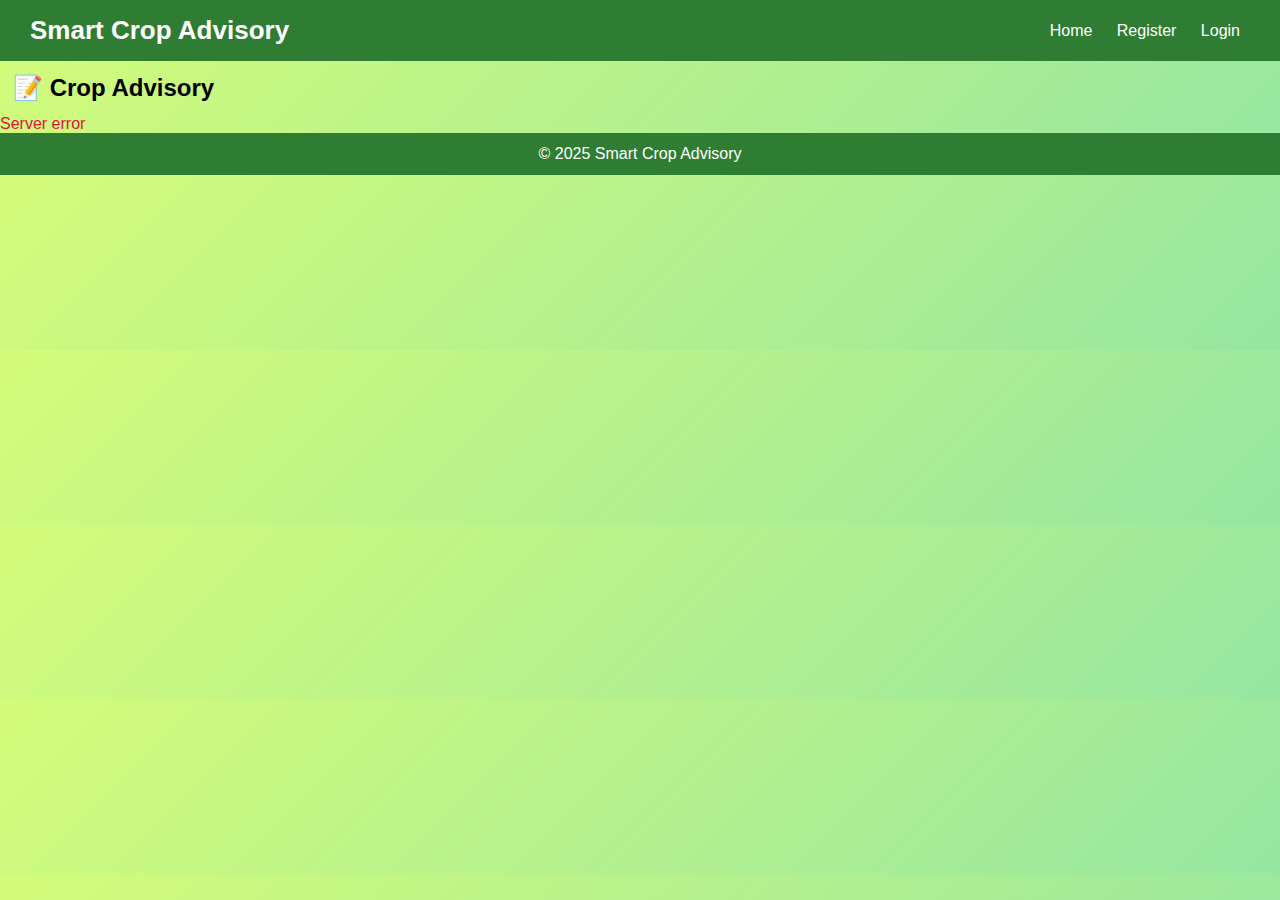
<file: advisory.html>
<!DOCTYPE html>
<html lang="en">
<head>
  <meta charset="utf-8" />
  <meta name="viewport" content="width=device-width,initial-scale=1" />
  <title>Advisory - Smart Crop</title>
  <link rel="stylesheet" href="css/style.css" />
  <script defer src="js/app.js"></script>
</head>
<body>
  <header class="navbar">
  <h1>Smart Crop Advisory</h1>
  <nav id="navbar"></nav> <!-- JS will inject links -->
</header>

  <main class="advisory-container">
    <h2>📝 Crop Advisory</h2>

    <div id="advisoryList" class="grid">
      <p id="advisoryLoading">Loading advisory…</p>
    </div>
  </main>

  <footer>
    <p>© 2025 Smart Crop Advisory</p>
  </footer>
</body>
</html>
</file>
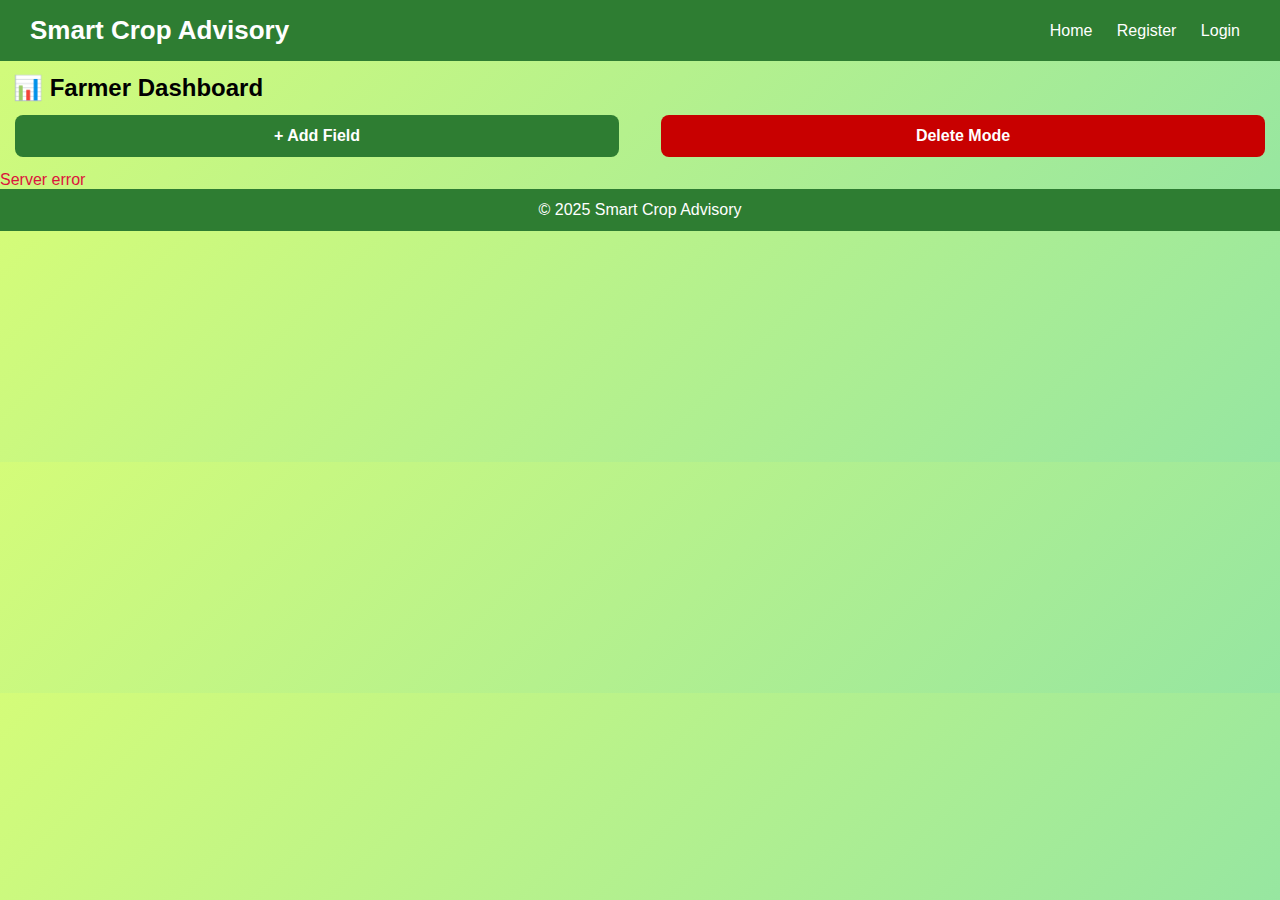
<file: dashboard.html>
<!DOCTYPE html>
<html lang="en">

<head>
  <meta charset="utf-8" />
  <meta name="viewport" content="width=device-width,initial-scale=1" />
  <title>Dashboard - Smart Crop</title>
  <link rel="stylesheet" href="css/style.css" />
  <script defer src="js/app.js"></script>
</head>

<body>
  <script>
    fetch("https://smart-crop-backend.onrender.com/configChatbase")
  .then(res => res.json())
  .then(data => {
    const chatbaseId = data.id;
    const script = document.createElement("script");
    script.src = "https://www.chatbase.co/embed.min.js";
    script.id = chatbaseId;
    script.defer = true;
    document.body.appendChild(script);
  })
  .catch(err => console.error("Chatbase load error:", err));

  </script>


  <header class="navbar">
    <h1>Smart Crop Advisory</h1>
    <nav id="navbar"></nav> <!-- JS will inject links -->
  </header>

  <main class="dashboard-container">
    <h2>📊 Farmer Dashboard</h2>

    <div class="together" style="display:flex; gap:12px; margin-bottom:14px; flex-wrap:wrap;">
      <button class="btn" onclick="location.href='field.html'">+ Add Field</button>
      <button class="btn" id="toggleDeleteBtn">Delete Mode</button>
    </div>


    <div id="fieldsGrid" class="grid">
      <!-- JS inserts field cards here -->
      <p id="loadingFields">Loading your fields…</p>
    </div>
  </main>

  <footer>
    <p>© 2025 Smart Crop Advisory</p>
  </footer>
</body>

</html>
</file>
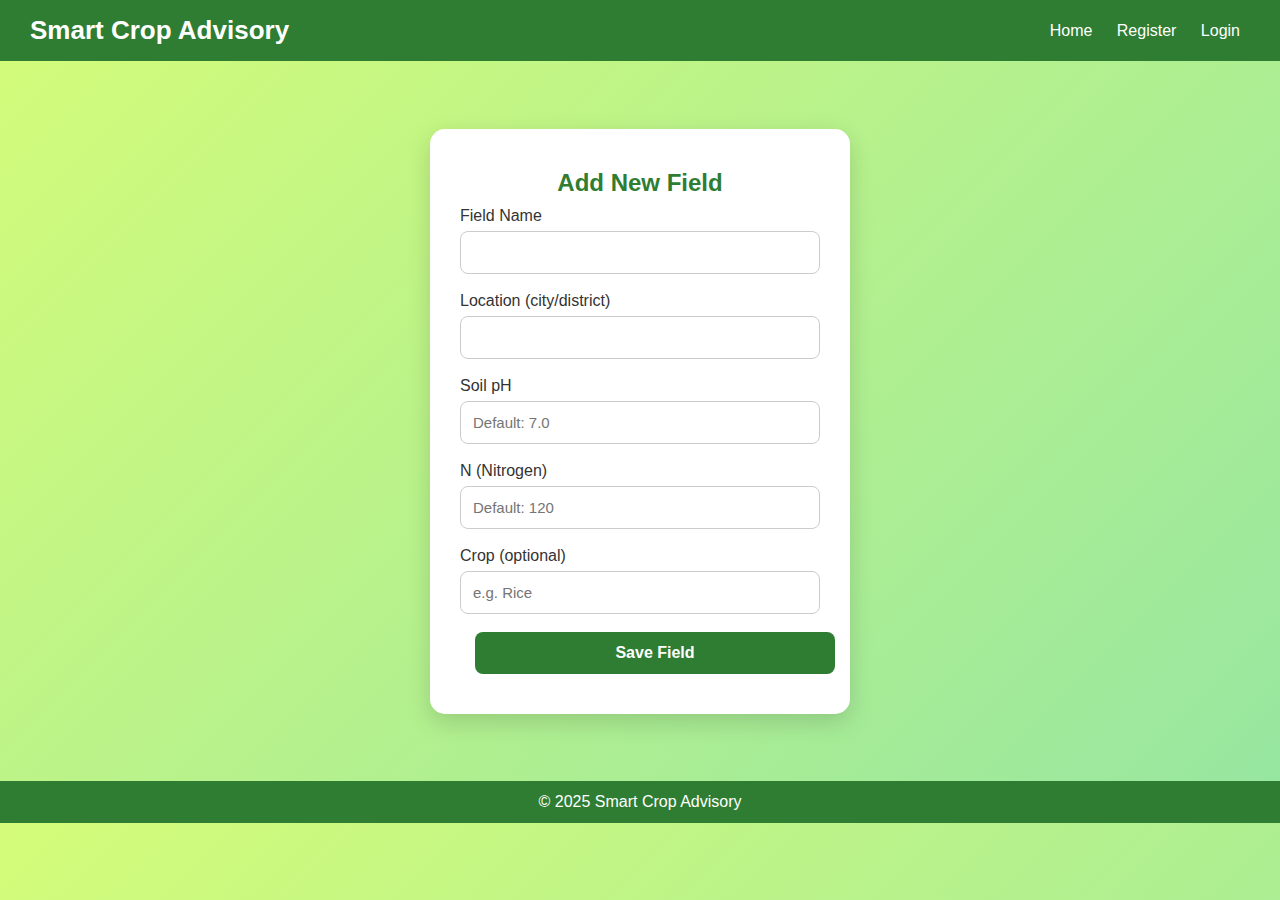
<file: field.html>
<!DOCTYPE html>
<html lang="en">
<head>
  <meta charset="utf-8" />
  <meta name="viewport" content="width=device-width,initial-scale=1" />
  <title>Add Field - Smart Crop</title>
  <link rel="stylesheet" href="css/style.css" />
  <script defer src="js/app.js"></script>
</head>
<body>
  <header class="navbar">
  <h1>Smart Crop Advisory</h1>
  <nav id="navbar"></nav> <!-- JS will inject links -->
</header>

  <main class="form-page">
  <div class="form-card">
    <h2>Add New Field</h2>

    <form id="fieldForm">
      <label for="fieldName">Field Name</label>
      <input id="fieldName" type="text" required />

      <label for="location">Location (city/district)</label>
      <input id="location" type="text" required />

      <label for="soilPh">Soil pH</label>
      <input id="soilPh" type="number" placeholder="Default: 7.0" step="0.1"/>

      <label for="N">N (Nitrogen)</label>
      <input id="N" type="number" placeholder="Default: 120" step="1"/>

      <label for="crop">Crop (optional)</label>
      <input id="crop" type="text" placeholder="e.g. Rice" />

      <button type="submit" class="btn">Save Field</button>
      <div id="fieldMsg"></div>
    </form>
  </div>
</main>

  <footer>
    <p>© 2025 Smart Crop Advisory</p>
  </footer>
</body>
</html>
</file>
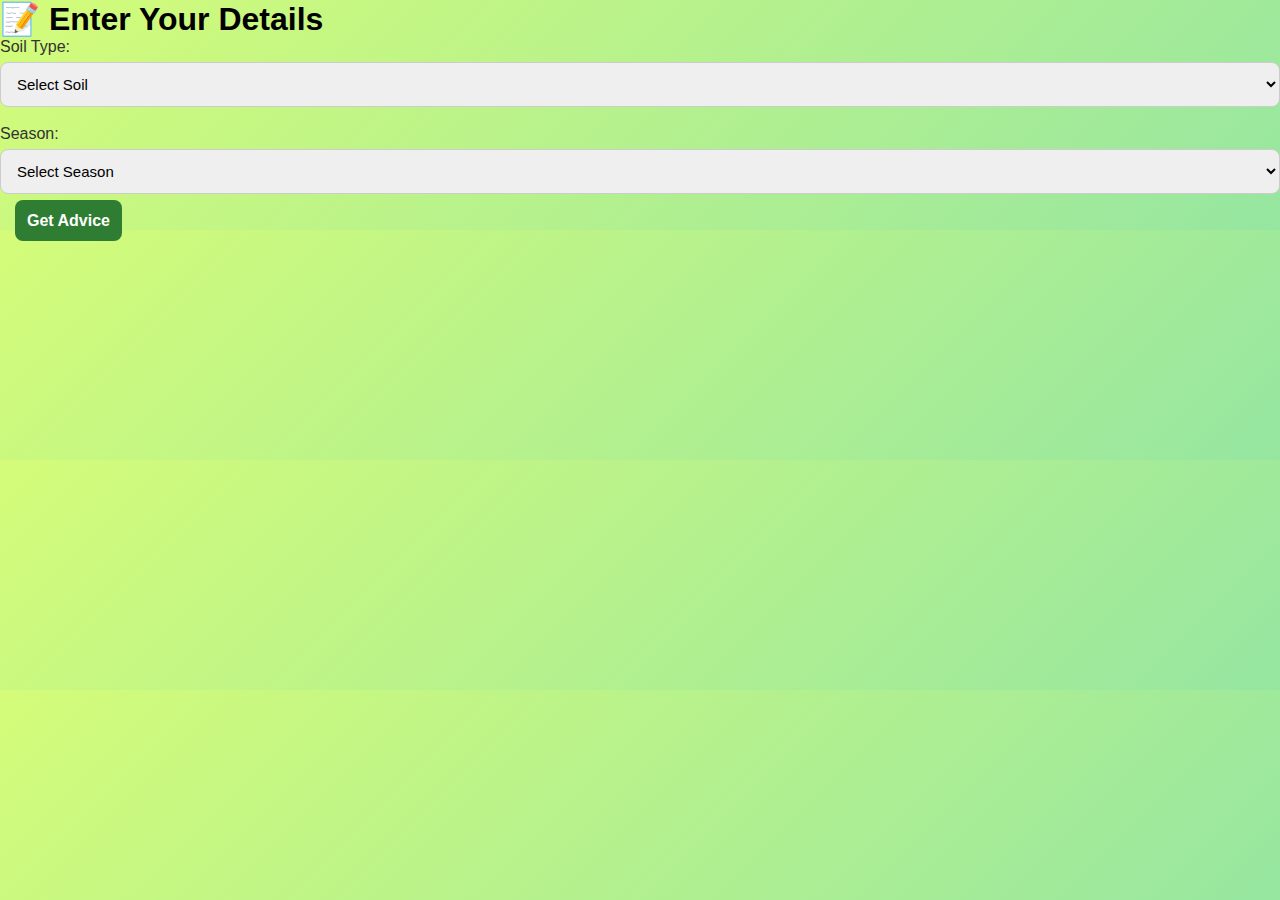
<file: form.html>
<!DOCTYPE html>
<html lang="en">
<head>
  <meta charset="UTF-8">
  <meta name="viewport" content="width=device-width, initial-scale=1.0">
  <title>Enter Details</title>
  <link rel="stylesheet" href="css/style.css">
</head>
<body>
  <header>
    <h1>📝 Enter Your Details</h1>
  </header>

  <main>
    <form class="form-box">
      <label for="soil">Soil Type:</label>
      <select id="soil" name="soil">
        <option value="">Select Soil</option>
        <option value="clay">Clay</option>
        <option value="sandy">Sandy</option>
        <option value="loamy">Loamy</option>
      </select>

      <label for="season">Season:</label>
      <select id="season" name="season">
        <option value="">Select Season</option>
        <option value="rabi">Rabi</option>
        <option value="kharif">Kharif</option>
      </select>

      <a href="advisory.html" class="btn">Get Advice</a>
    </form>
  </main>
</body>
</html>
</file>
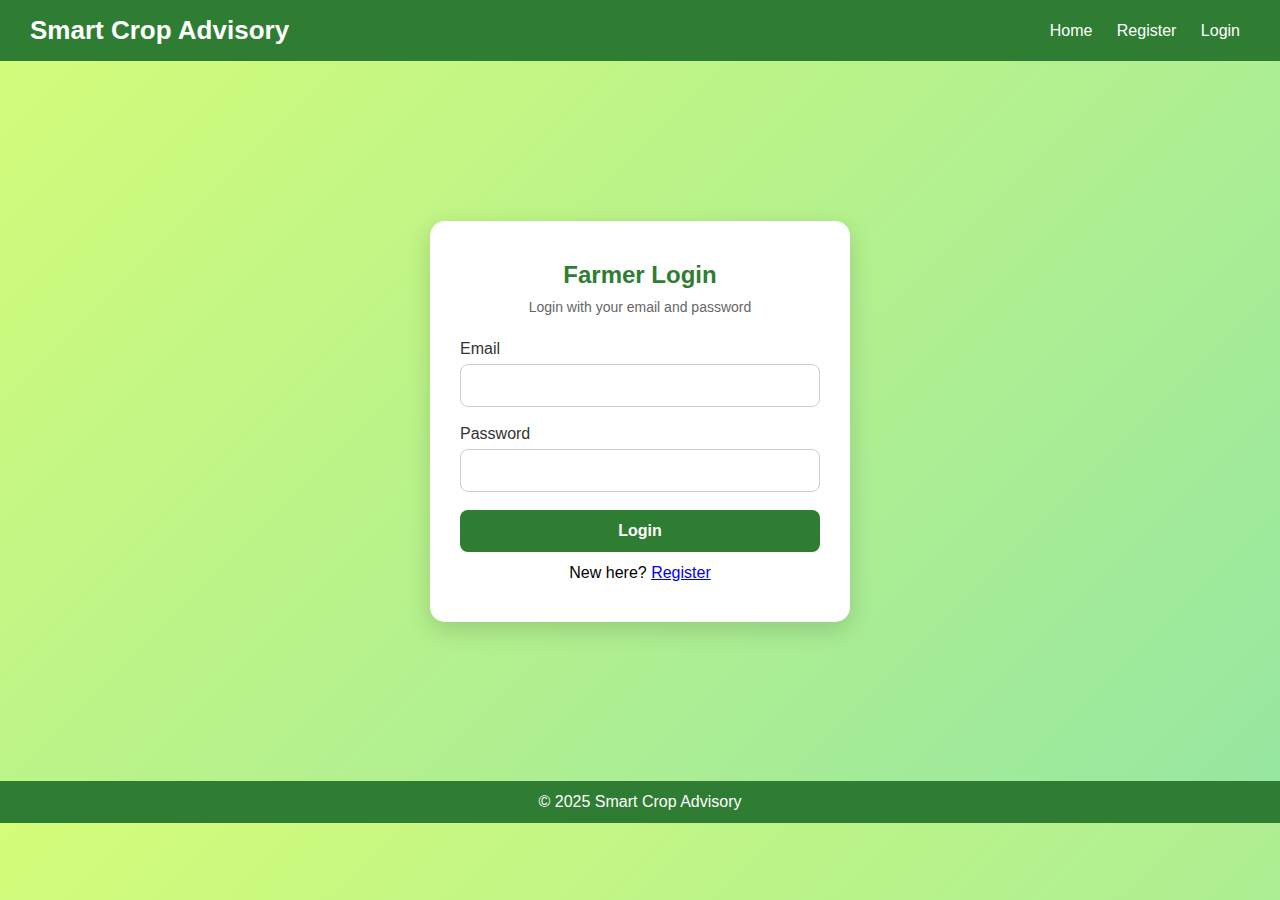
<file: login.html>
<!DOCTYPE html>
<html lang="en">
<head>
  <meta charset="utf-8" />
  <meta name="viewport" content="width=device-width,initial-scale=1" />
  <title>Login - Smart Crop</title>
  <link rel="stylesheet" href="css/style.css" />
  <script defer src="js/app.js"></script>
</head>
<body>
  <header class="navbar">
  <h1>Smart Crop Advisory</h1>
  <nav id="navbar"></nav> <!-- JS will inject links -->
</header>

  <main class="form-page">
    <div class="form-card">
      <h2>Farmer Login</h2>
      <p class="subtitle">Login with your email and password</p>

      <form id="loginForm">
        <label for="email">Email</label>
        <input id="email" type="email" required />

        <label for="password">Password</label>
        <input id="password" type="password" required />

        <button type="submit" class="btn" style="margin: 0;">Login</button>
        <div id="loginMsg" style="margin-top:10px;"></div>
      </form>
      <p style="margin-top:12px;">New here? <a href="register.html">Register</a></p>
    </div>
  </main>

  <footer>
    <p>© 2025 Smart Crop Advisory</p>
  </footer>
</body>
</html>
</file>
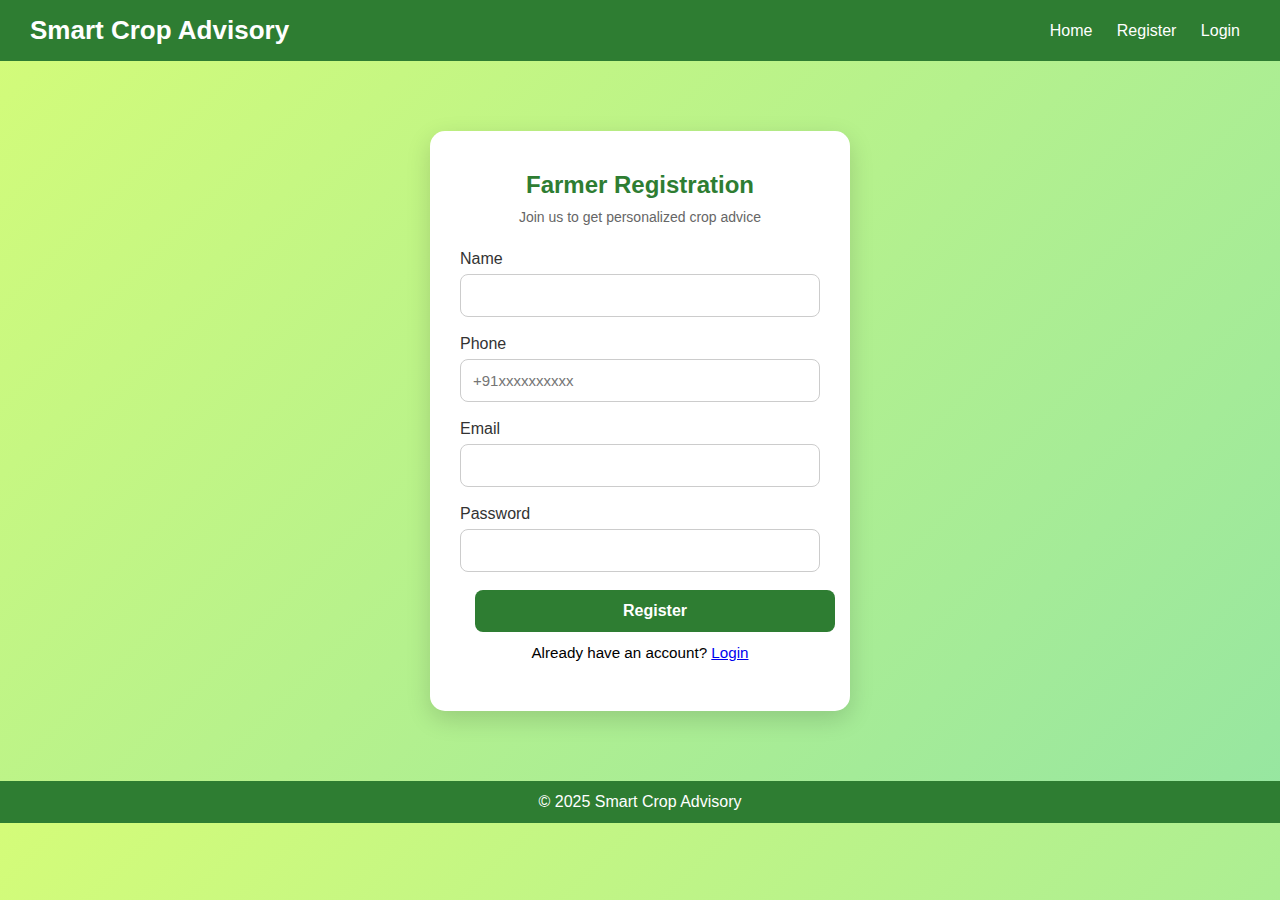
<file: register.html>
<!DOCTYPE html>
<html lang="en">
<head>
  <meta charset="utf-8" />
  <meta name="viewport" content="width=device-width,initial-scale=1" />
  <title>Register - Smart Crop</title>
  <link rel="stylesheet" href="css/style.css" />
  <script defer src="js/app.js"></script>
</head>
<body>
<header class="navbar">
  <h1>Smart Crop Advisory</h1>
  <nav id="navbar"></nav> <!-- JS will inject links -->
</header>

  <main class="form-page">
    <div class="form-card">
      <h2>Farmer Registration</h2>
      <p class="subtitle">Join us to get personalized crop advice</p>

      <form id="registerForm">
        <label for="name">Name</label>
        <input id="name" type="text" required />

        <label for="phone">Phone</label>
        <input id="phone" type="tel" placeholder="+91xxxxxxxxxx" />

        <label for="email">Email</label>
        <input id="email" type="email" required />

        <label for="password">Password</label>
        <input id="password" type="password" required />

        <button type="submit" class="btn">Register</button>
        <p style="margin-top:12px; font-size:0.95rem;">Already have an account? <a href="login.html">Login</a></p>
        <div id="registerMsg" style="margin-top:10px;"></div>
      </form>
    </div>
  </main>

  <footer>
    <p>© 2025 Smart Crop Advisory</p>
  </footer>
</body>
</html>
</file>
<file: css/style.css>
/* General Reset */
* {
  margin: 0;
  padding: 0;
  box-sizing: border-box;
  font-family: "Poppins", sans-serif;
}

/* Hero Section */
.hero {
  height: 100vh;
  background: url("../images/background.jpg") no-repeat center center/cover;
  display: flex;
  justify-content: center;
  align-items: center;
  text-align: center;
  color: white;
  position: relative;
}

.hero::after {
  content: "";
  position: absolute;
  top: 0;
  left: 0;
  width: 100%;
  height: 100%;
  background: rgba(0, 0, 0, 0.4);
}

.hero-content {
  position: relative;
  z-index: 1;
}

.hero h1 {
  font-size: 3rem;
  margin-bottom: 1rem;
}

.hero p {
  font-size: 1.3rem;
  margin-bottom: 2rem;
}

@media(max-width:768px) {
  .hero h1 {
    font-size: 2.5rem;
    margin-bottom: 1rem;
  }

  .hero p {
    font-size: 1.1rem;
    margin-bottom: 2rem;
  }
}

.btn {
  margin: 0 15px;
  padding: 12px 25px;
  background: #28a745;
  color: white;
  text-decoration: none;
  border-radius: 6px;
  font-weight: bold;
  transition: background 0.3s;
}

.btn:hover,
.btnfield:hover {
  background: #218838;
}

/* Features Section */
.features {
  padding: 50px 10%;
  background: #f9f9f9;
  text-align: center;
}

.features h2 {
  font-size: 2.5rem;
  margin-bottom: 40px;
  color: #333;
}

.feature-cards {
  display: grid;
  grid-template-columns: repeat(auto-fit, minmax(250px, 1fr));
  gap: 25px;
}

.card {
  background: white;
  padding: 25px;
  border-radius: 12px;
  box-shadow: 0 4px 15px rgba(0, 0, 0, 0.1);
  transition: transform 0.3s ease;
  margin: 15px;
}

.card:hover {
  transform: translateY(-10px);
}

.card h3 {
  margin-bottom: 15px;
  font-size: 1.4rem;
  color: #28a745;
}

.card p {
  font-size: 1rem;
  color: #555;
}

.hero {
  position: relative;
  text-align: center;
  color: white;
}

.hero img {
  width: 100%;
  height: 100vh;
  object-fit: cover;
  filter: brightness(60%);
}

.hero-content {
  position: absolute;
  top: 50%;
  left: 50%;
  transform: translate(-50%, -50%);
}

/* Google Font */
body {
  font-family: 'Poppins', sans-serif;
  background: linear-gradient(135deg, #d4fc79, #96e6a1);
  margin: 0;
  padding: 0;
}

/* Navbar */
.navbar {
  background: #2e7d32;
  color: white;
  padding: 15px 30px;
  display: flex;
  justify-content: space-between;
  align-items: center;
}

.navbar h1 {
  margin: 0;
  font-size: 26px;
}

.navbar nav a {
  color: white;
  margin: 0 10px;
  text-decoration: none;
  font-weight: 500;
  transition: color 0.3s;
}

.navbar nav a:hover,
.navbar nav a.active {
  color: #ffeb3b;
}

/* Form Page Layout */
.form-page {
  display: flex;
  justify-content: center;
  align-items: center;
  min-height: 80vh;
  padding: 20px;
}

/* Form Card */
.form-card {
  background: white;
  padding: 40px 30px;
  border-radius: 15px;
  box-shadow: 0px 8px 25px rgba(0, 0, 0, 0.15);
  max-width: 420px;
  width: 100%;
  text-align: center;
}

.form-card h2 {
  margin-bottom: 10px;
  color: #2e7d32;
}

.form-card .subtitle {
  font-size: 14px;
  color: #666;
  margin-bottom: 25px;
}

/* Inputs & Select */
form label {
  display: block;
  text-align: left;
  font-weight: 500;
  margin-bottom: 6px;
  color: #333;
}

form input,
form select {
  width: 100%;
  padding: 12px;
  margin-bottom: 18px;
  border: 1px solid #ccc;
  border-radius: 8px;
  outline: none;
  font-size: 15px;
  transition: border 0.3s, box-shadow 0.3s;
}

form input:focus,
form select:focus {
  border: 1px solid #2e7d32;
  box-shadow: 0px 0px 6px rgba(46, 125, 50, 0.3);
}

/* Button */
.btn {
  width: 100%;
  padding: 12px;
  background: #2e7d32;
  color: white;
  font-size: 16px;
  border: none;
  border-radius: 8px;
  cursor: pointer;
  transition: background 0.3s, transform 0.2s;
}

.btn:hover {
  background: #1b5e20;
  transform: translateY(-2px);
}

/* Footer */
footer {
  background: #2e7d32;
  color: white;
  text-align: center;
  padding: 12px;
  margin-top: auto;
}

/* Responsive */
@media (max-width: 600px) {
  .form-card {
    padding: 25px 20px;
  }

  .navbar {
    flex-direction: column;
    text-align: center;
  }

  .navbar nav {
    margin-top: 10px;
  }
}

.grid .card div div {
  gap: 1vw;
}

/* Fix overflowing & spacing for buttons in field/dashboard cards */
.grid .card .btnfield {
  width: 100%;
  /* use full width of card */
  max-width: 100%;
  padding: 12px 0;
  display: block;
  text-align: center;
  white-space: normal;
  word-break: break-word;
  font-size: 0.9rem;
  margin-top: 15px;
  background: #28a745;
  color: white;
  border-radius: 6px;
  font-weight: bold;
  transition: background 0.3s;
}

@media (max-width: 600px) {
  .grid .card .btn {
    width: 48%;
    /* two buttons can sit side by side */
    display: inline-block;
    margin: 4px 1%;
    /* tighter spacing */
  }

  .grid .card .btnfield {
    font-size: 0.8rem;
    width: 100%;
    /* keep form buttons full width */
  }
}

.dashboard-container h2 {
  margin: 13px;
}

.advisory-container h2 {
  margin: 13px;
}

@media(min-width:768px) {
  .together {
    display: flex;
    margin-bottom: 14px;
    flex-wrap: nowrap;
  }

  .together .btn {
    flex: 1;
    width: auto;
    text-align: center;
  }

  #deletered {
    width: 15vw;
    position: absolute;
    top: 10px;
    right: 5vw;
  }
}

#toggleDeleteBtn {

  background: rgb(200, 0, 0);
  color: white;
}

#toggleDeleteBtn:hover {
  background: rgb(150, 0, 0);
}

.card div div {
  display: flex;
  margin-top: 8px;
}

.card div div .btnfield:hover {
  cursor: pointer;
  background: #218838;
}

#deletered {
  background: rgb(210, 0, 0);
  color: white;
}

#deletered:hover {
  cursor: pointer;
  background: rgb(170, 0, 0);
}

#getStartedBtn {
  width: 150px;
}
</file>
